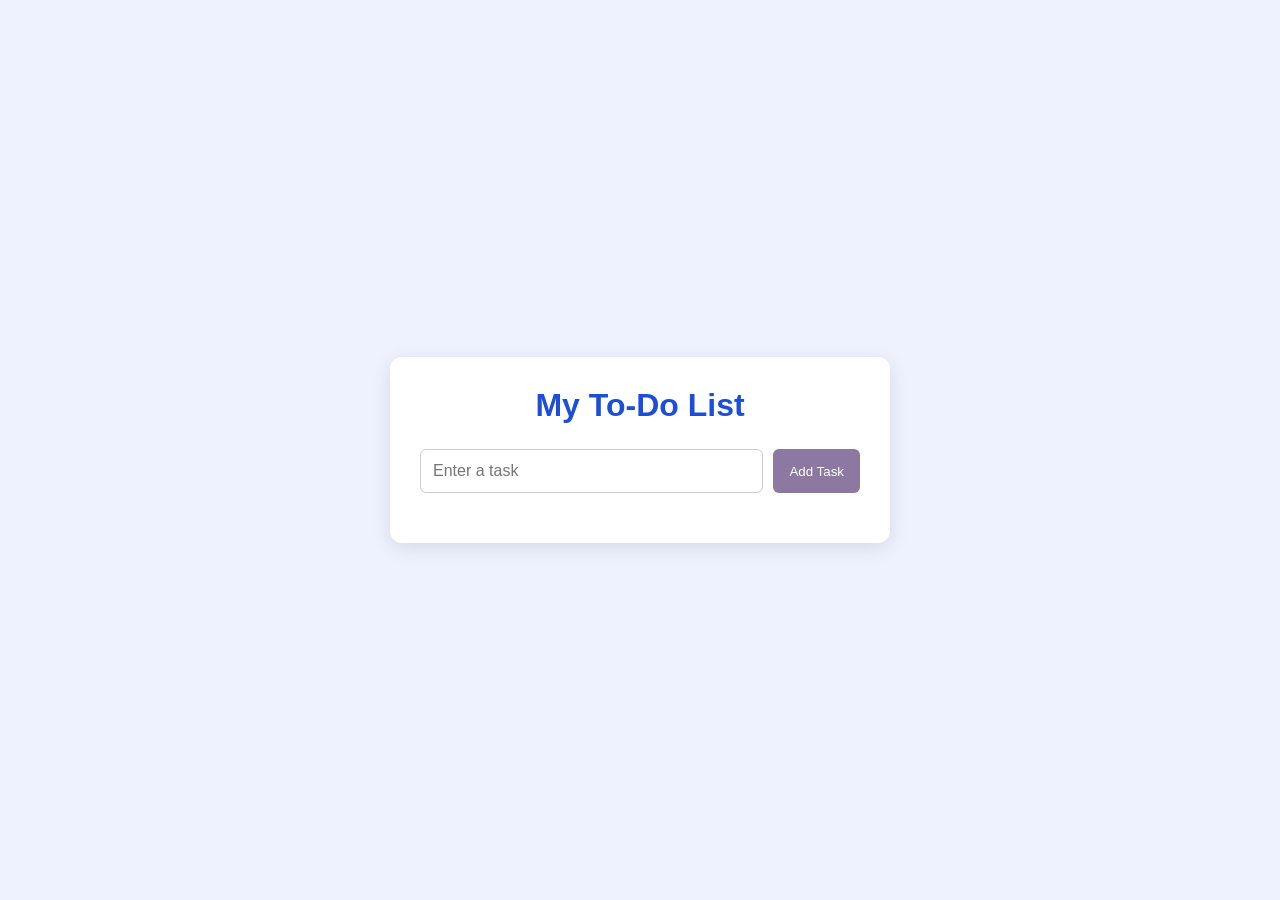
<file: index.html>
<!DOCTYPE html>
<html lang="en">
<head>
    <meta charset="UTF-8">
    <meta name="viewport" content="width=device-width, initial-scale=1.0">
    <title>My To-Do List</title>
    <link rel="stylesheet" href="style.css">
</head> 
<body>
    <div class="container">
        <h1>My To-Do List</h1>
        <div class="input-area">
            <input type="text" id="taskInput" placeholder="Enter a task">
            <button id="addBtn">Add Task</button>
        </div>
        <ul id="taskList"></ul>
    </div>
    <script src="script.js"></script>
</body>
</html>
</file>
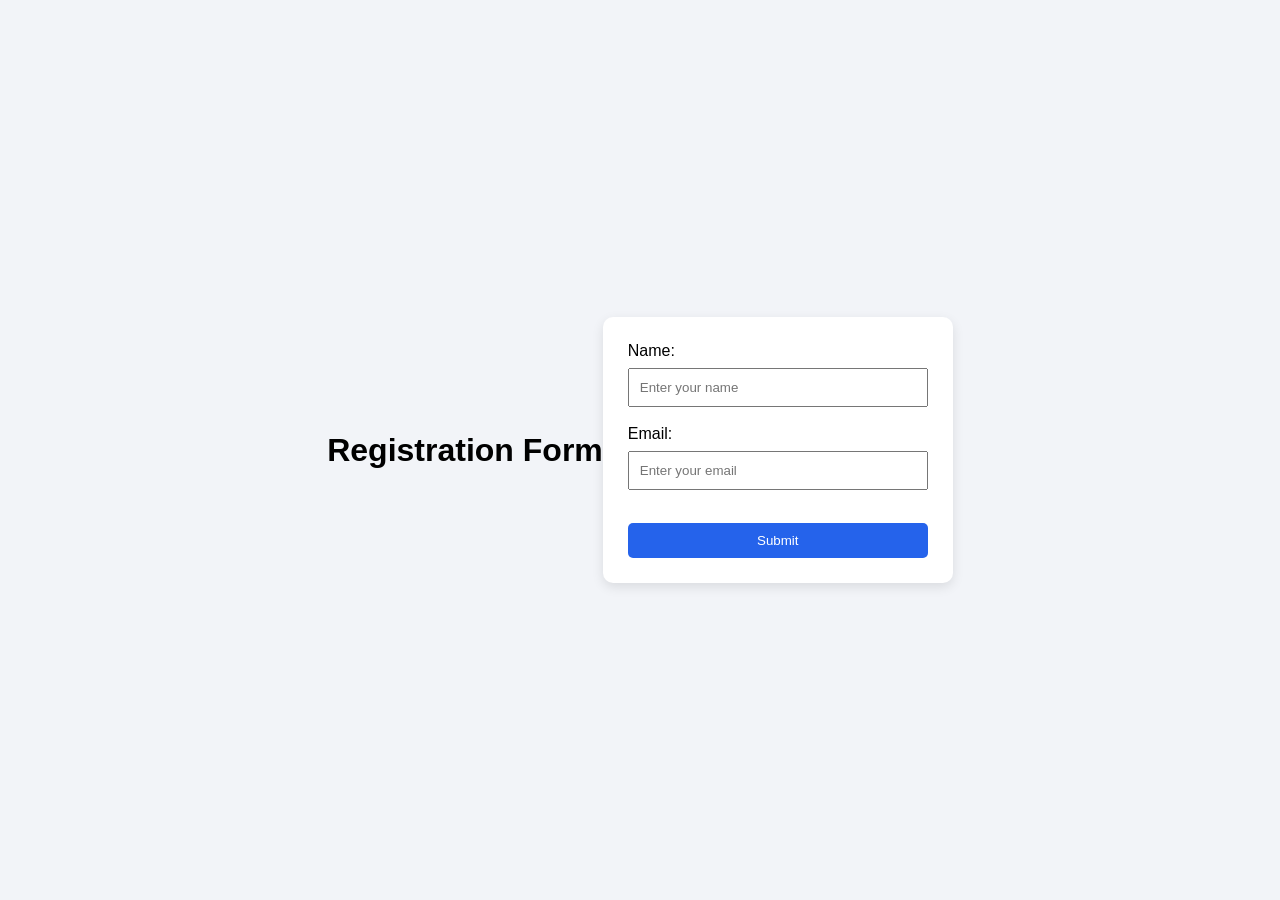
<file: form.html>
<!DOCTYPE html>
<html lang="en">
<head>
    <meta charset="UTF-8">
    <meta name="viewport" content="width=device-width, initial-scale=1.0">
    <title>Form Validation</title>
    <link rel="stylesheet" href="form.css">
</head>
<body>

    <h1>Registration Form</h1>

    <form id="myForm">
        <label for="name">Name:</label>
        <input type="text" id="name" placeholder="Enter your name">

        <br><br>

        <label for="email">Email:</label>
        <input type="text" id="email" placeholder="Enter your email">

        <br><br>

        <button type="submit">Submit</button>
    </form>

    <p id="message"></p>

    <script src="form.js"></script>
</body>
</html>
</file>
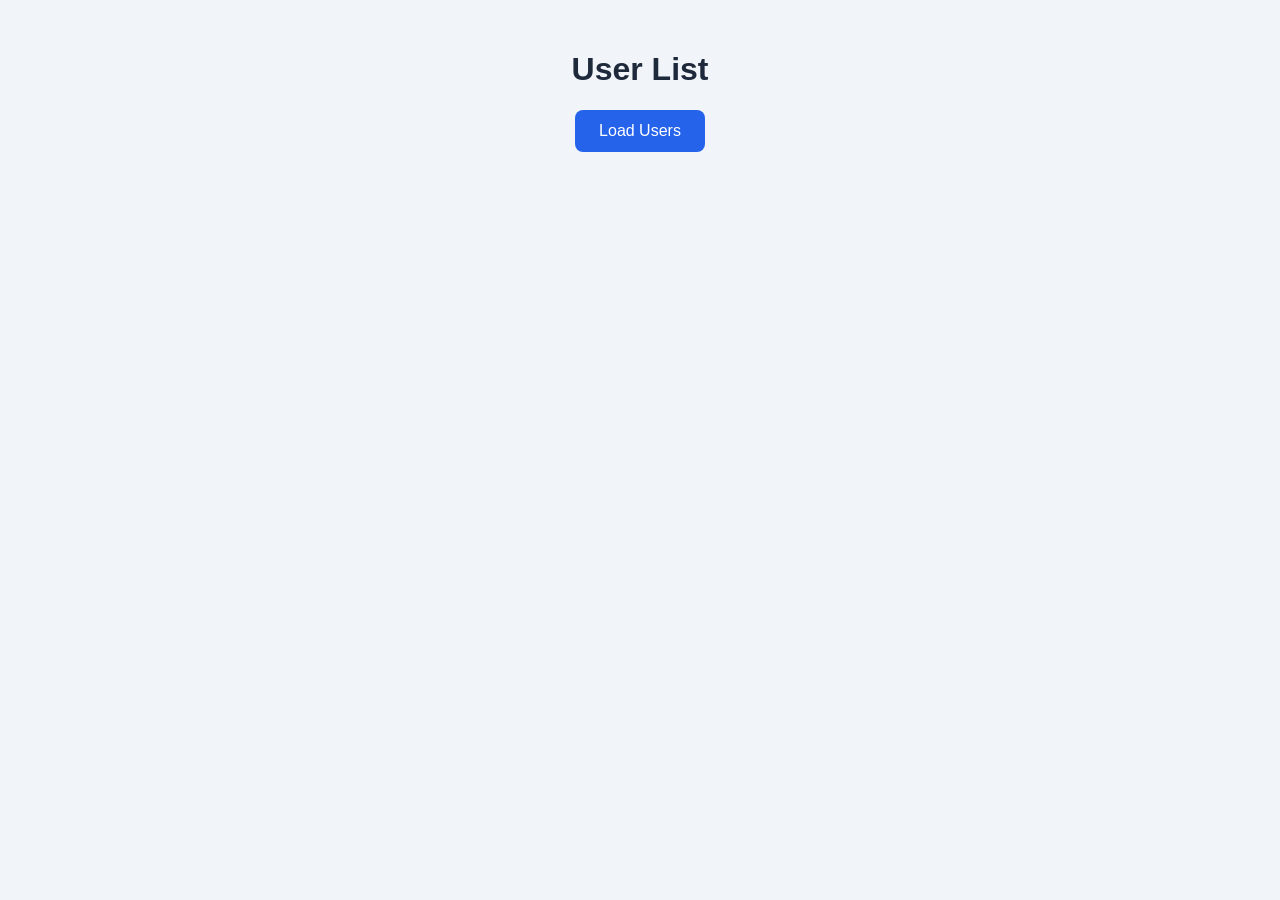
<file: user.html>
<!DOCTYPE html>
<html lang="en">
<head>
    <meta charset="UTF-8">
    <meta name="viewport" content="width=device-width, initial-scale=1.0">
    <title>User List</title>
    <link rel="stylesheet" href="user.css">
</head>
<body>
    <h1>User List</h1>
    <button id="loadBtn">Load Users</button>
    <div id="userList"></div>
    <script src="user.js"></script>
</body>
</html>
</file>
<file: style.css>
* {
    margin: 0;
    padding: 0;
    box-sizing: border-box;
}

body {
    font-family: Arial, Helvetica, sans-serif;
    background-color: #eef2ff;
    min-height: 100vh;
    display: flex;
    justify-content: center;
    align-items: center;
    padding: 20px;
   
}
.container{
background: white;
width: 100%;
max-width: 500px;
padding: 30px;
border-radius: 12px;box-shadow: 0 5px 20px rgba(0, 0, 0, 0.1);
}
h1{
    text-align: center;
    color: #1d4ed8;
    margin-bottom: 25px;
}
.input-area{
display: flex;
gap: 10px;
}

input{
    flex: 1;
    min-width: 0;
    padding: 12px;
    border: 1px solid #ccc;
    border-radius: 6px;
    font-size: 16px;
}
button{
    padding: 12px 16px;
    border: none;
    border-radius: 6px;
    background: rgb(140, 120, 160);
    color: white;
    cursor: pointer;
}
button:hover{
    background: #172554;
}
#taskList{
    list-style: none;
    margin-top: 20px;
}

#taskList li {
    display: flex;
    align-items: center;
    justify-content: space-between;
    gap: 15px;
    padding: 10px 0;
}

#taskList li button {
    margin-left: 15px;
    flex-shrink: 0;
}

.completed{
    text-decoration: line-through;
    color: gray;
    opacity: 0.7;
}
</file>
<file: form.css>
body {
    font-family: Arial, sans-serif;
    background-color: #f2f4f8;
    display: flex;
    justify-content: center;
    align-items: center;
    min-height: 100vh;
    margin: 0;
}

form {
    background-color: white;
    padding: 25px;
    border-radius: 10px;
    box-shadow: 0 4px 12px rgba(0, 0, 0, 0.1);
    width: 300px;
}

h1 {
    text-align: center;
}

input {
    width: 100%;
    padding: 10px;
    margin-top: 8px;
    box-sizing: border-box;
}

button {
    width: 100%;
    padding: 10px;
    margin-top: 15px;
    background-color: #2563eb;
    color: white;
    border: none;
    border-radius: 5px;
    cursor: pointer;
}

button:hover {
    background-color: #1d4ed8;
}

#message {
    text-align: center;
    color: #dc2626;
}
</file>
<file: user.css>
body {
    font-family: Arial, sans-serif;
    background-color: #f1f5f9;
    margin: 0;
    padding: 30px;
    text-align: center;
}

h1 {
    color: #1e293b;
}

#loadBtn {
    background-color: #2563eb;
    color: white;
    padding: 12px 24px;
    border: none;
    border-radius: 8px;
    cursor: pointer;
    font-size: 16px;
}

#loadBtn:hover {
    background-color: #1d4ed8;
}

#userList {
    display: grid;
    grid-template-columns: repeat(
        auto-fit,
        minmax(min(250px, 100%), 1fr)
    );
    gap: 20px;
    margin-top: 30px;
}

#userList div {
    background-color: white;
    padding: 20px;
    border-radius: 12px;
    box-shadow: 0 4px 10px rgba(0, 0, 0, 0.1);
    text-align: left;
    transition: transform 0.3s ease;
}

#userList div:hover {
    transform: translateY(-5px);
}

#userList h3 {
    color: #2563eb;
}

#userList p {
    color: #475569;
}
</file>
